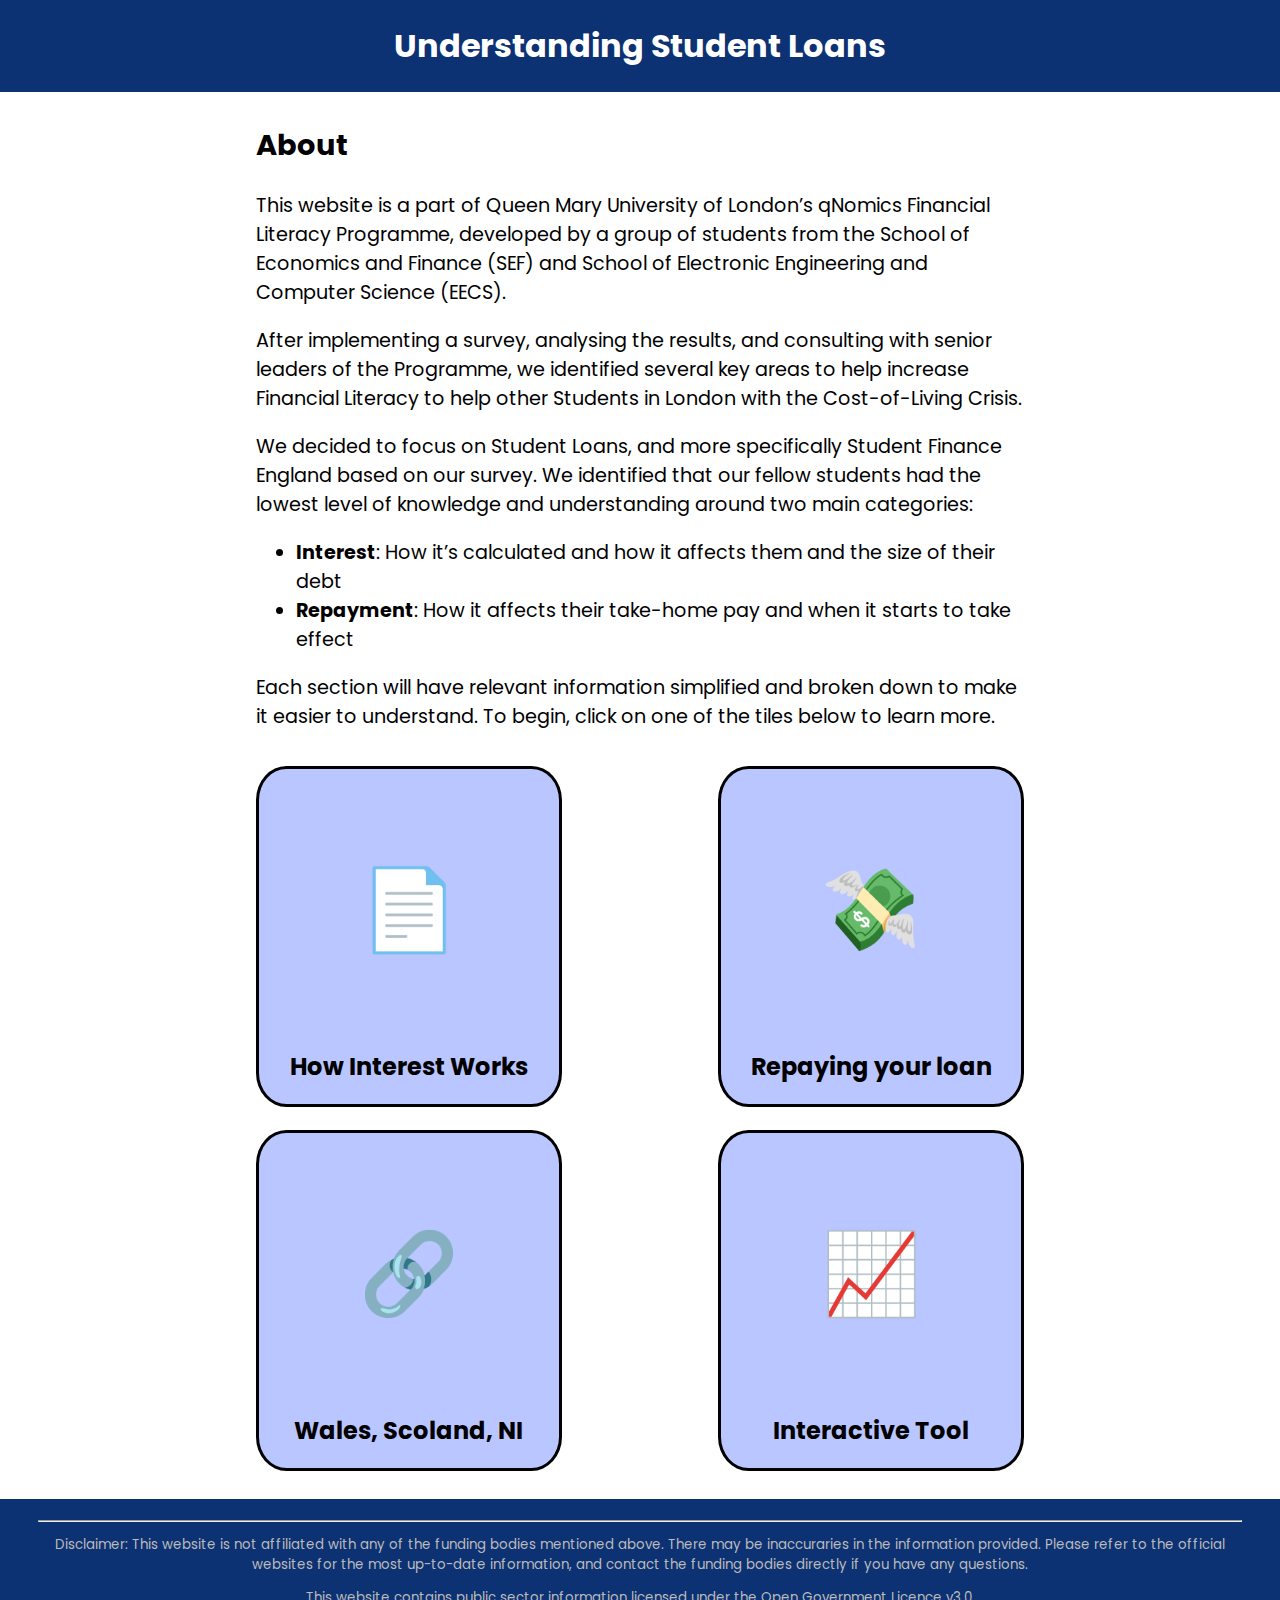
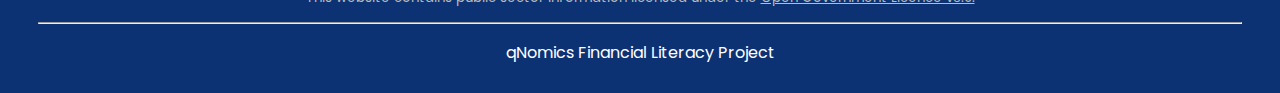
<file: index.html>
<!-- 
    Queen Mary University of London (QMUL)
    qNomics Financial Literacy Project
    Date: 14/12/2023
    Developed by: Rahat Ali
 -->

<!DOCTYPE html>
<html lang="en">
<head>
    <meta charset="UTF-8">
    <meta name="viewport" content="width=device-width, initial-scale=1.0">
    <title>qNomics</title>
    <link rel="stylesheet" href="css/style.css">
</head>
<body>
    <header id="titlepage">
        <h1>Understanding Student Loans</h1>
    </header>
    <!-- About -->
    <div class="container">
        <div id="about">
            <h2>About</h2>
            <p>This website is a part of Queen Mary University of London’s qNomics Financial Literacy Programme, developed by a group of students from the School of Economics and Finance (SEF) and School of Electronic Engineering and Computer Science (EECS).</p>
            <p>After implementing a survey, analysing the results, and consulting with senior leaders of the Programme, we identified several key areas to help increase Financial Literacy to help other Students in London with the Cost-of-Living Crisis.</p>
            <p>We decided to focus on Student Loans, and more specifically Student Finance England based on our survey. We identified that our fellow students had the lowest level of knowledge and understanding around two main categories:</p>
            <ul>
                <li><strong>Interest</strong>: How it’s calculated and how it affects them and the size of their debt</li>
                <li><strong>Repayment</strong>: How it affects their take-home pay and when it starts to take effect</li>
            </ul>
            </p>
            <p>Each section will have relevant information simplified and broken down to make it easier to understand.
                To begin, click on one of the tiles below to learn more.
            </p>
        </div>
    </div>
    <!-- Tiles -->
    <div class="container">
        <div class="tile-container">
            <div class="tile">
                <a href="loan.html">
                    <p class="icon">&#128196;</p>
                    <h2>How Interest Works</h2>
                </a>
            </div>
            <div class="tile">
                <a href="repayment.html">
                    <p class="icon">💸</p>
                    <h2>Repaying your loan</h2>
                </a>
            </div>
        </div>  
        <div class="tile-container">
            <div class="tile">
                <a href="links.html">
                    <p class="icon">🔗</p>
                    <h2>Wales, Scoland, NI</h2>
                </a>
            </div>
            <div class="tile">
                <a href="tool.html">
                    <p class="icon">&#128200;</p>
                    <h2>Interactive Tool</h2>
                </a>
            </div>
        </div>
    </div>
    <!-- Footer -->
    <footer>
        <hr>
        <!-- Disclaimer -->
        <small id="disclaimer">
            <p>Disclaimer:
                This website is not affiliated with any of the funding bodies mentioned above. 
                There may be inaccuraries in the information provided.
                Please refer to the official websites for the most up-to-date information, 
                and contact the funding bodies directly if you have any questions.
            </p>
            <p>This website contains public sector information licensed under the
                <a href="https://www.nationalarchives.gov.uk/doc/open-government-licence/version/3/">Open Government Licence v3.0.</a>
            </p>
        </small>
        <hr>
        <p>qNomics Financial Literacy Project</p>
    </footer>
</body>
</html>
</file>
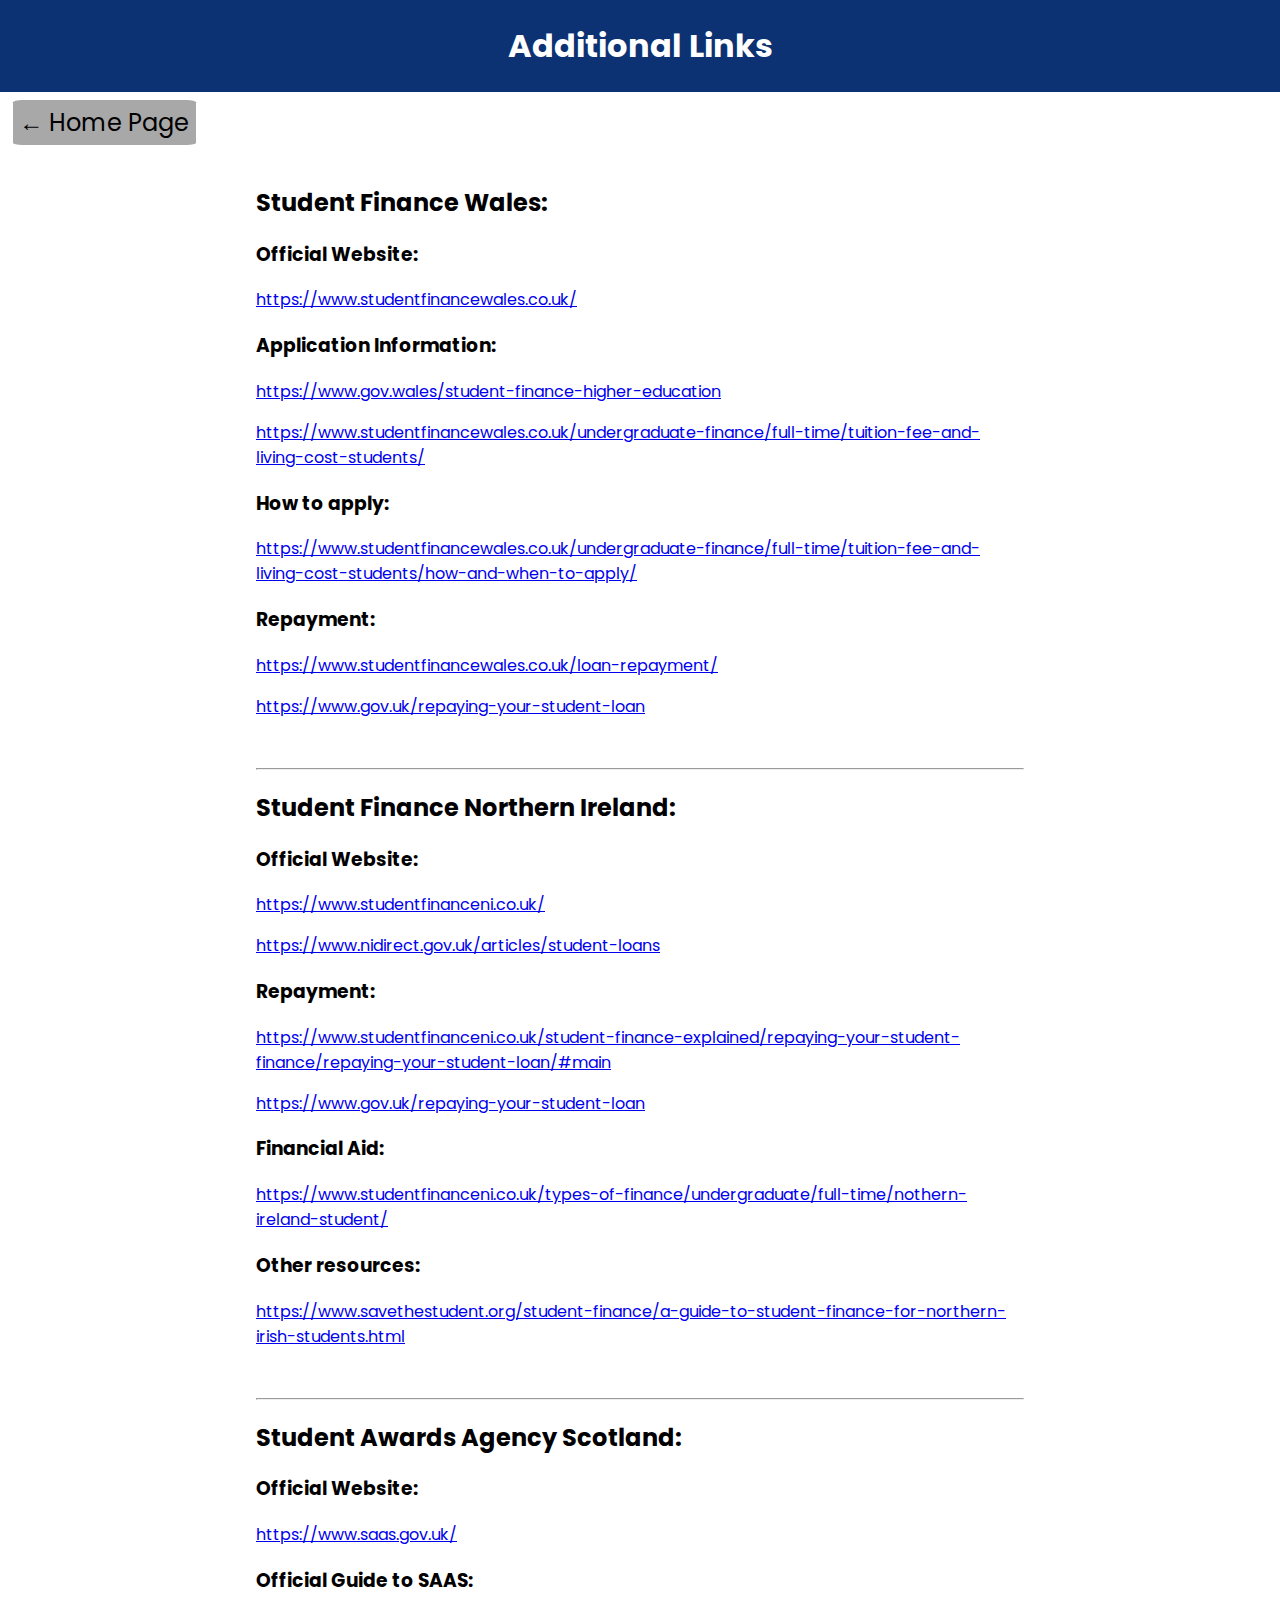
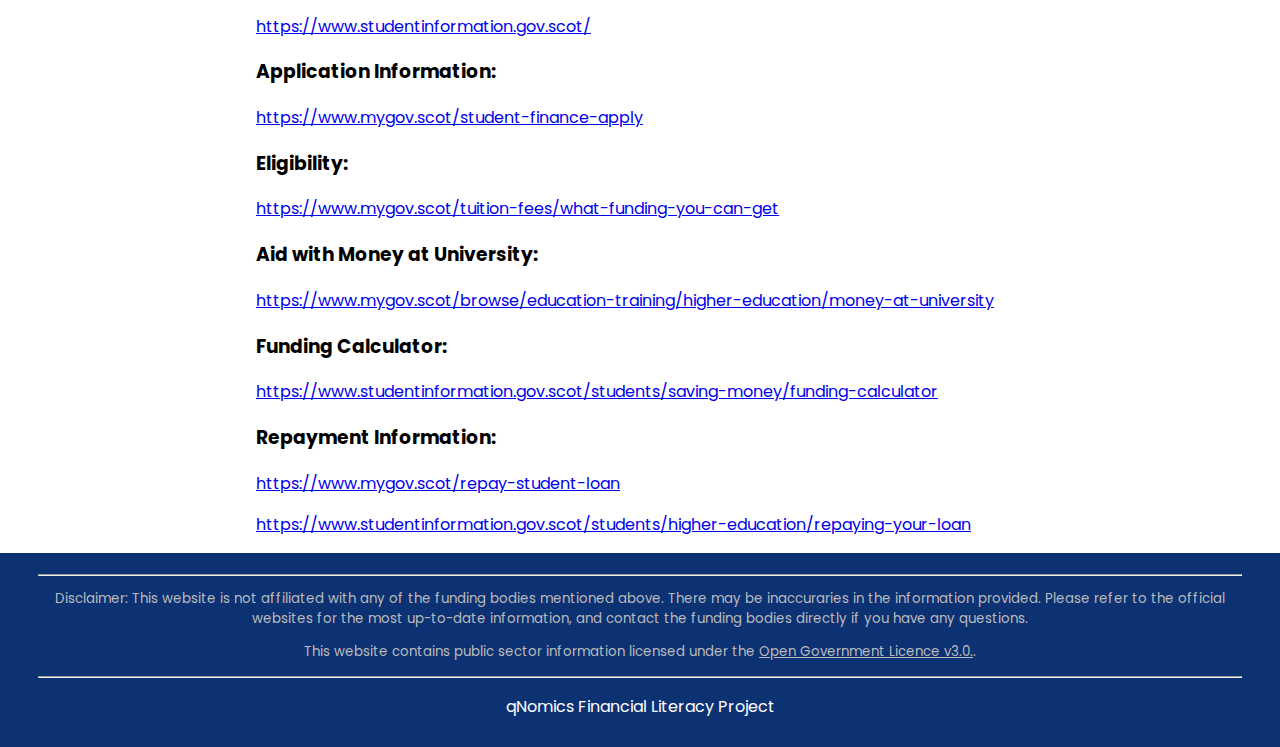
<file: links.html>
<!DOCTYPE html>
<html lang="en">
<head>
    <meta charset="UTF-8">
    <meta name="viewport" content="width=device-width, initial-scale=1.0">
    <title>qNomics | Additional Links</title>
    <link rel="stylesheet" href="css/style.css">
    <link rel="stylesheet" href="css/article.css">
</head>
<body>
    <header id="titlepage">
        <h1>Additional Links</h1>
    </header>
    <!-- back button -->
    <div id="back">
        <a href="index.html">&larr; Home Page</a>
    </div>
    <br>
    <div class="container">
        <h2>Student Finance Wales:</h2>
        <h3>Official Website:</h3>
        <p><a href="https://www.studentfinancewales.co.uk/">https://www.studentfinancewales.co.uk/</a></p>
        <h3>Application Information:</h3>
        <p><a href="https://www.gov.wales/student-finance-higher-education">https://www.gov.wales/student-finance-higher-education</a></p>
        <p><a href="https://www.studentfinancewales.co.uk/undergraduate-finance/full-time/tuition-fee-and-living-cost-students/">https://www.studentfinancewales.co.uk/undergraduate-finance/full-time/tuition-fee-and-living-cost-students/</a></p>
        <h3>How to apply:</h3>
        <p><a href="https://www.studentfinancewales.co.uk/undergraduate-finance/full-time/tuition-fee-and-living-cost-students/how-and-when-to-apply/">https://www.studentfinancewales.co.uk/undergraduate-finance/full-time/tuition-fee-and-living-cost-students/how-and-when-to-apply/</a></p>
        <h3>Repayment:</h3>
        <p><a href="https://www.studentfinancewales.co.uk/loan-repayment/">https://www.studentfinancewales.co.uk/loan-repayment/</a></p>
        <p><a href="https://www.gov.uk/repaying-your-student-loan">https://www.gov.uk/repaying-your-student-loan</a></p>
        <br>
        <hr>
        <h2>Student Finance Northern Ireland:</h2>
        <h3>Official Website:</h3>
        <p><a href="https://www.studentfinanceni.co.uk/">https://www.studentfinanceni.co.uk/</a></p>
        <p><a href="https://www.nidirect.gov.uk/articles/student-loans">https://www.nidirect.gov.uk/articles/student-loans</a></p>
        <h3>Repayment:</h3>
        <p><a href="https://www.studentfinanceni.co.uk/student-finance-explained/repaying-your-student-finance/repaying-your-student-loan/#main">https://www.studentfinanceni.co.uk/student-finance-explained/repaying-your-student-finance/repaying-your-student-loan/#main</a></p>
        <p><a href="https://www.gov.uk/repaying-your-student-loan">https://www.gov.uk/repaying-your-student-loan</a></p>
        <h3>Financial Aid:</h3>
        <p><a href="https://www.studentfinanceni.co.uk/types-of-finance/undergraduate/full-time/nothern-ireland-student/">https://www.studentfinanceni.co.uk/types-of-finance/undergraduate/full-time/nothern-ireland-student/</a></p>
        <h3>Other resources:</h3>
        <p><a href="https://www.savethestudent.org/student-finance/a-guide-to-student-finance-for-northern-irish-students.html">https://www.savethestudent.org/student-finance/a-guide-to-student-finance-for-northern-irish-students.html</a></p>
        <br>
        <hr>
        <h2>Student Awards Agency Scotland:</h2>
        <h3>Official Website:</h3>
        <p><a href="https://www.saas.gov.uk/">https://www.saas.gov.uk/</a></p>
        <h3>Official Guide to SAAS:</h3>
        <p><a href="https://www.studentinformation.gov.scot/">https://www.studentinformation.gov.scot/</a></p>
        <h3>Application Information:</h3>
        <p><a href="https://www.mygov.scot/student-finance-apply">https://www.mygov.scot/student-finance-apply</a></p>
        <h3>Eligibility:</h3>
        <p><a href="https://www.mygov.scot/tuition-fees/what-funding-you-can-get">https://www.mygov.scot/tuition-fees/what-funding-you-can-get</a></p>
        <h3>Aid with Money at University:</h3>
        <p><a href="https://www.mygov.scot/browse/education-training/higher-education/money-at-university">https://www.mygov.scot/browse/education-training/higher-education/money-at-university</a></p>
        <h3>Funding Calculator:</h3>
        <p><a href="https://www.studentinformation.gov.scot/students/saving-money/funding-calculator">https://www.studentinformation.gov.scot/students/saving-money/funding-calculator</a></p>
        <h3>Repayment Information:</h3>
        <p><a href="https://www.mygov.scot/repay-student-loan">https://www.mygov.scot/repay-student-loan</a></p>
        <p><a href="https://www.studentinformation.gov.scot/students/higher-education/repaying-your-loan">https://www.studentinformation.gov.scot/students/higher-education/repaying-your-loan</a></p>
    </div>
    <!-- Footer -->
    <footer>
        <hr>
        <!-- Disclaimer -->
        <small id="disclaimer">
            <p>Disclaimer:
                This website is not affiliated with any of the funding bodies mentioned above. 
                There may be inaccuraries in the information provided.
                Please refer to the official websites for the most up-to-date information, 
                and contact the funding bodies directly if you have any questions.
            </p>
            <p>This website contains public sector information licensed under the
                <a href="https://www.nationalarchives.gov.uk/doc/open-government-licence/version/3/">Open Government Licence v3.0.</a>.
            </p>
        </small>
        <hr>
        <p>qNomics Financial Literacy Project</p>
    </footer>
</body>
</html>
</file>
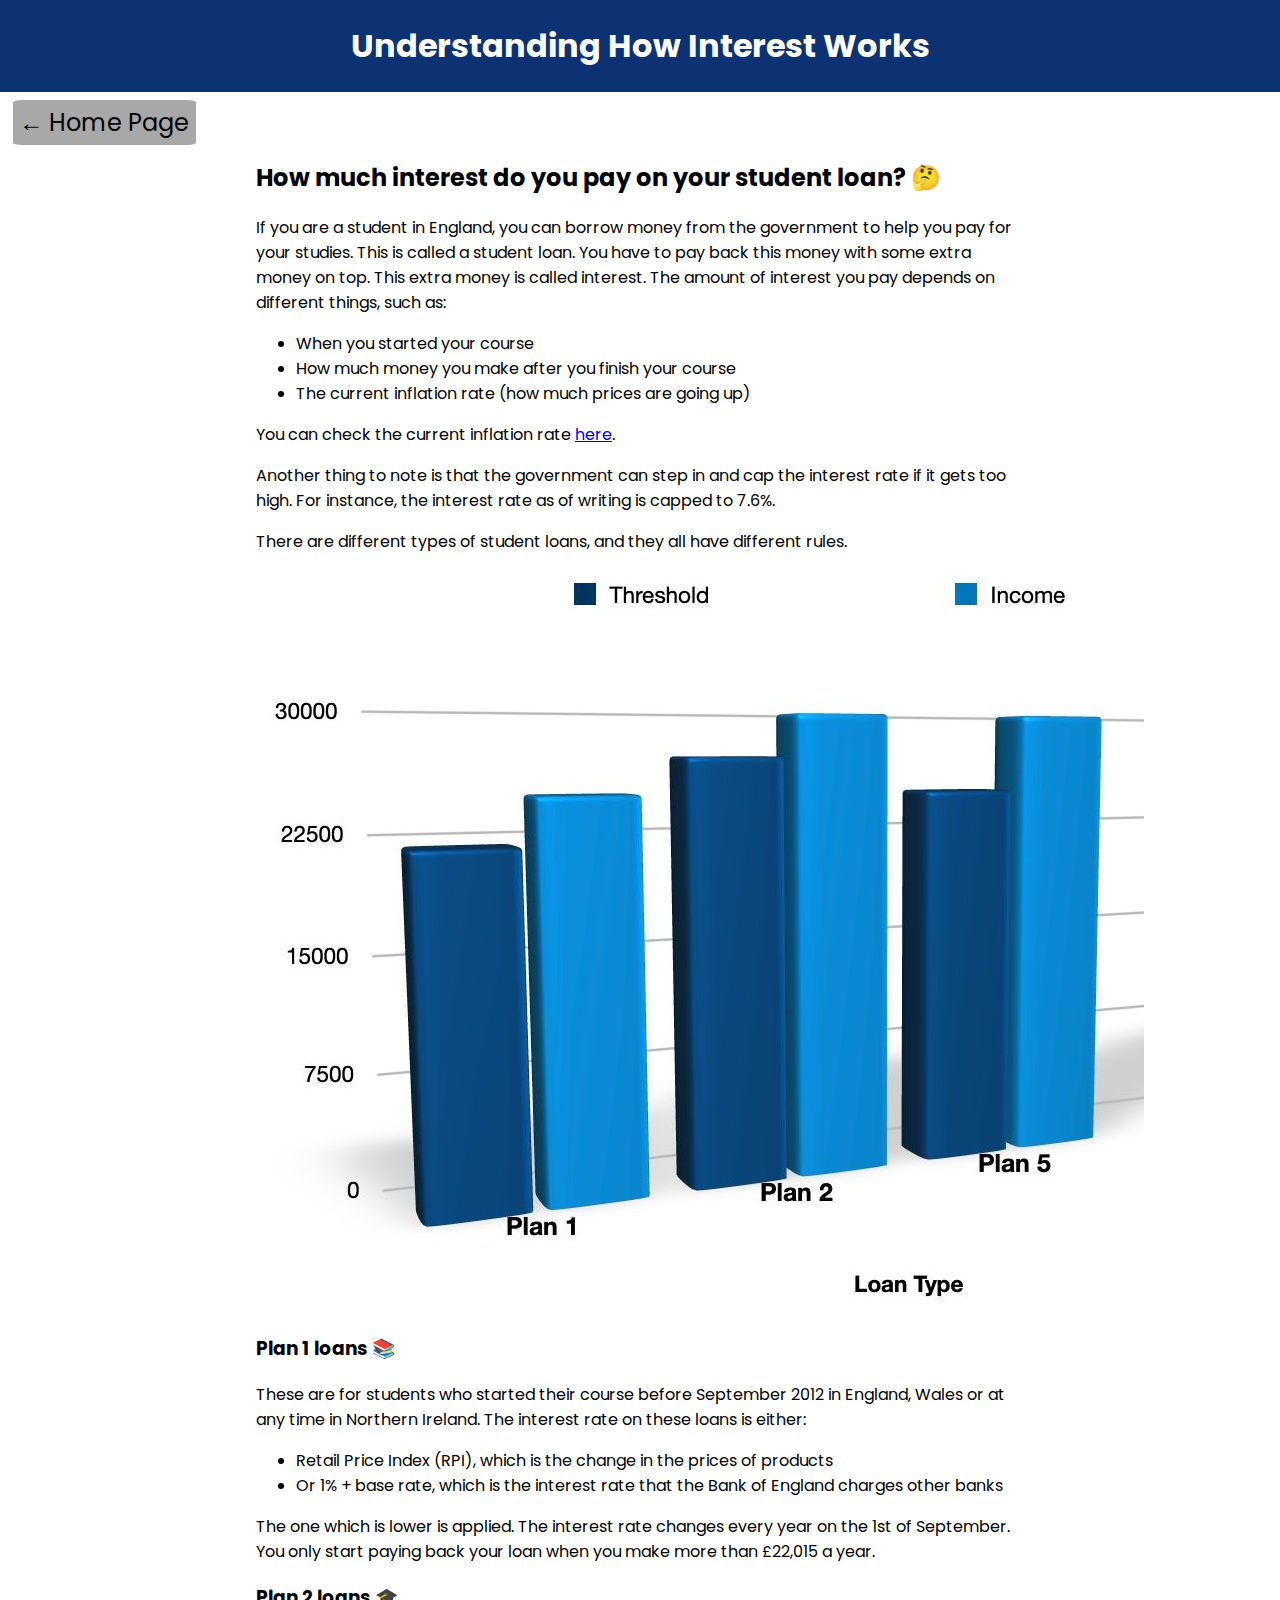
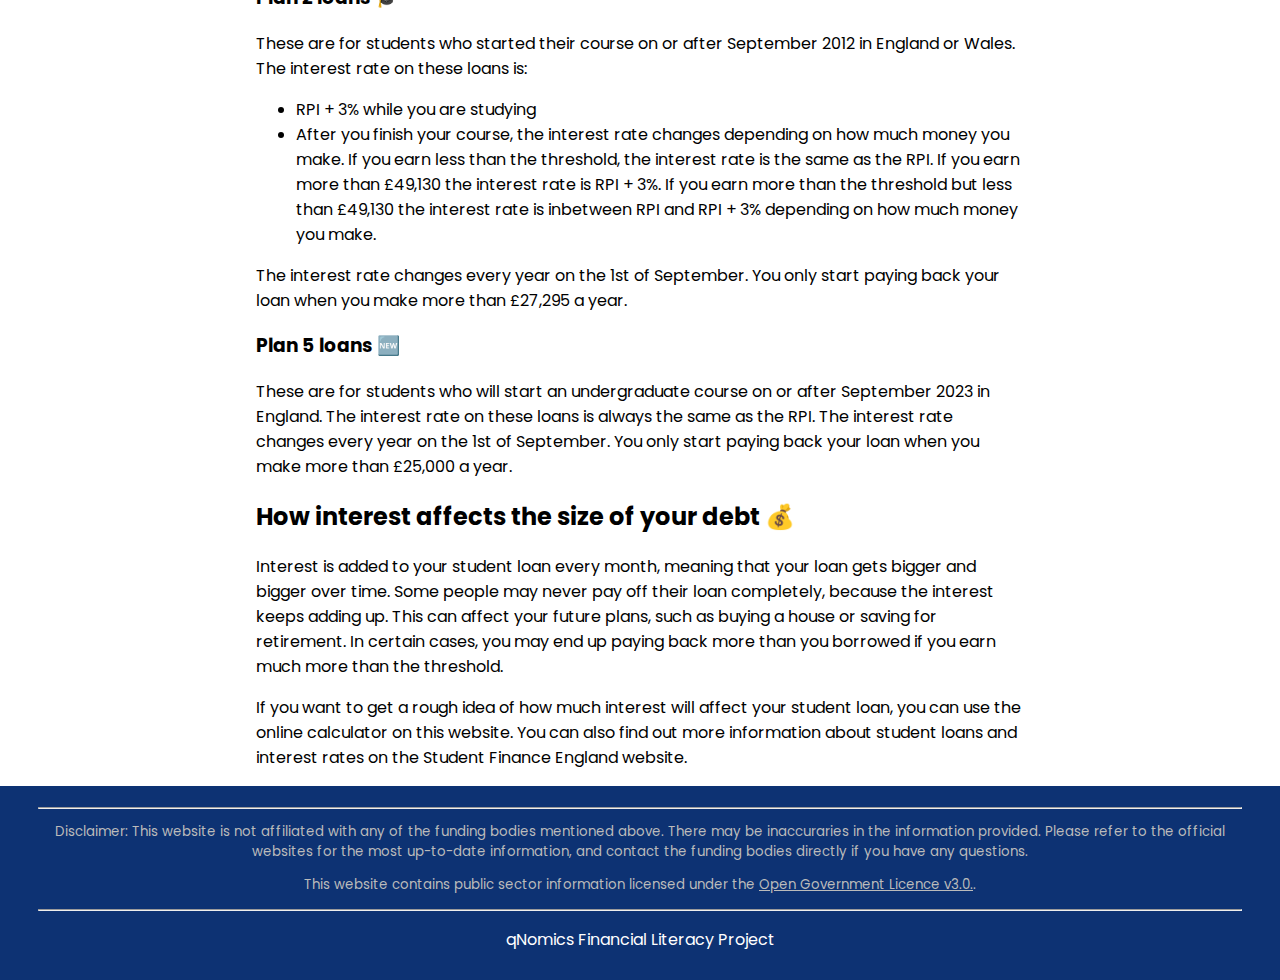
<file: loan.html>
<!DOCTYPE html>
<html lang="en">
<head>
    <meta charset="UTF-8">
    <meta name="viewport" content="width=device-width, initial-scale=1.0">
    <title>qNomics | Understanding How Interest Works</title>
    <link rel="stylesheet" href="css/style.css">
    <link rel="stylesheet" href="css/article.css">
</head>
<body>
    <header id="titlepage">
        <h1>Understanding How Interest Works</h1>
    </header>
    <!-- back button -->
    <div id="back">
        <a href="index.html">&larr; Home Page</a>
    </div>
    <!-- article -->
    <div class="container">
        <article>
            <section>
                <h2>How much interest do you pay on your student loan? 🤔</h2>
                <p>
                    If you are a student in England, you can borrow money from the government to help you pay for your studies.
                    This is called a student loan. You have to pay back this money with some extra money on top.
                    This extra money is called interest.
                    The amount of interest you pay depends on different things, such as:
                </p>
                <ul>
                    <li>When you started your course</li>
                    <li>How much money you make after you finish your course</li>
                    <li>The current inflation rate (how much prices are going up)</li>
                </ul>
                <p>You can check the current inflation rate <a href="https://www.ons.gov.uk/">here</a>.</p>
                <p>Another thing to note is that the government can step in and cap the interest rate if it gets too high.
                    For instance, the interest rate as of writing is capped to 7.6%.</p>
                <p>There are different types of student loans, and they all have different rules.</p>
                <img src="img/chart.jpg" alt="Chart">
            </section>
            <section>
                <h3>Plan 1 loans 📚</h3>
                <p>These are for students who started their course before September 2012 in England, Wales or at any time in Northern Ireland.
                    The interest rate on these loans is either: 
                </p>
                <ul>
                    <li>Retail Price Index (RPI), which is the change in the prices of products</li>
                    <li>Or 1% + base rate, which is the interest rate that the Bank of England charges other banks</li>
                </ul>
                <p>
                    The one which is lower is applied.
                    The interest rate changes every year on the 1st of September.
                    You only start paying back your loan when you make more than £22,015 a year.
                </p>
                <h3>Plan 2 loans 🎓</h3>
                <p>
                    These are for students who started their course on or after September 2012 in England or Wales.
                    The interest rate on these loans is:
                </p>
                <ul>
                    <li>RPI + 3% while you are studying</li>
                    <li>
                        After you finish your course, the interest rate changes depending on how much money you make.
                        If you earn less than the threshold, the interest rate is the same as the RPI.
                        If you earn more than £49,130 the interest rate is RPI + 3%.
                        If you earn more than the threshold but less than £49,130 the interest rate is inbetween RPI and RPI + 3% depending on how much money you make.
                    </li>
                </ul>
                <p>
                    The interest rate changes every year on the 1st of September.
                    You only start paying back your loan when you make more than £27,295 a year.
                </p>
                <h3>Plan 5 loans 🆕</h3>
                <p>
                    These are for students who will start an undergraduate course on or after September 2023 in England.
                    The interest rate on these loans is always the same as the RPI.
                    The interest rate changes every year on the 1st of September.
                    You only start paying back your loan when you make more than £25,000 a year.
                </p>
            </section>
            <section>
                <h2>How interest affects the size of your debt 💰</h2>
                <p>
                    Interest is added to your student loan every month, meaning that your loan gets bigger and bigger over time.
                    Some people may never pay off their loan completely, because the interest keeps adding up.
                    This can affect your future plans, such as buying a house or saving for retirement.
                    In certain cases, you may end up paying back more than you borrowed if you earn much more than the threshold.
                </p>
                <p>
                    If you want to get a rough idea of how much interest will affect your student loan, you can use the online calculator on this website.
                    You can also find out more information about student loans and interest rates on the Student Finance England website.
                </p>
            </section>    
        </article>
    </div>
    <!-- Footer -->
    <footer>
        <hr>
        <!-- Disclaimer -->
        <small id="disclaimer">
            <p>Disclaimer:
                This website is not affiliated with any of the funding bodies mentioned above. 
                There may be inaccuraries in the information provided.
                Please refer to the official websites for the most up-to-date information, 
                and contact the funding bodies directly if you have any questions.
            </p>
            <p>This website contains public sector information licensed under the
                <a href="https://www.nationalarchives.gov.uk/doc/open-government-licence/version/3/">Open Government Licence v3.0.</a>.
            </p>
        </small>
        <hr>
        <p>qNomics Financial Literacy Project</p>
    </footer>
</body>
</html>
</file>
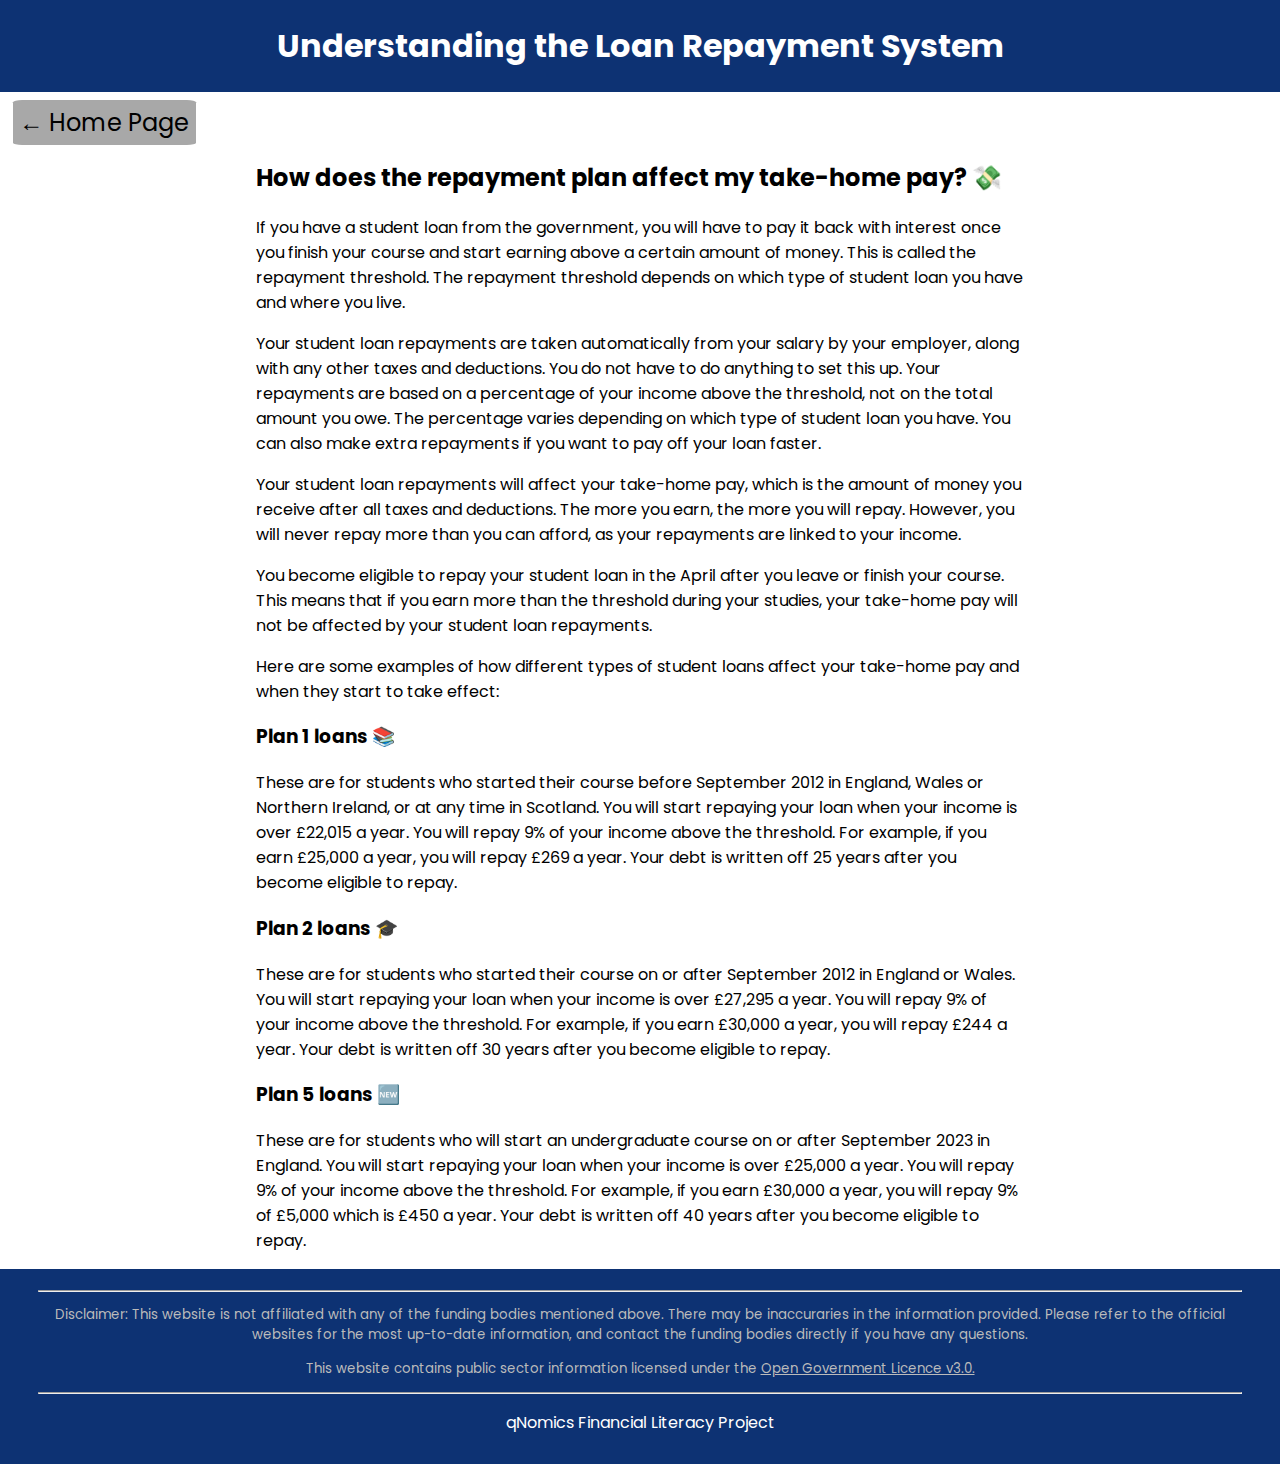
<file: repayment.html>
<!DOCTYPE html>
<html lang="en">
<head>
    <meta charset="UTF-8">
    <meta name="viewport" content="width=device-width, initial-scale=1.0">
    <title>qNomics | Understanding the repayment system</title>
    <link rel="stylesheet" href="css/style.css">
    <link rel="stylesheet" href="css/article.css">
</head>
<body>
    <header id="titlepage">
        <h1>Understanding the Loan Repayment System</h1>
    </header>
    <div id="back">
        <a href="index.html">&larr; Home Page</a>
    </div>
    <div class="container">
        <article>
            <section>
                <h2>How does the repayment plan affect my take-home pay? 💸</h2>
                <p>
                    If you have a student loan from the government, you will have to pay it back with interest once you finish your course and start earning above a certain amount of money.
                    This is called the repayment threshold.
                    The repayment threshold depends on which type of student loan you have and where you live.
                </p>
                <p>
                    Your student loan repayments are taken automatically from your salary by your employer, along with any other taxes and deductions.
                    You do not have to do anything to set this up.
                    Your repayments are based on a percentage of your income above the threshold, not on the total amount you owe.
                    The percentage varies depending on which type of student loan you have.
                    You can also make extra repayments if you want to pay off your loan faster.
                </p>
                <p>
                    Your student loan repayments will affect your take-home pay, which is the amount of money you receive after all taxes and deductions.
                    The more you earn, the more you will repay.
                    However, you will never repay more than you can afford, as your repayments are linked to your income.
                </p>
                <p>
                    You become eligible to repay your student loan in the April after you leave or finish your course.
                    This means that if you earn more than the threshold during your studies, your take-home pay will not be affected by your student loan repayments.
                </p>
                <p>Here are some examples of how different types of student loans affect your take-home pay and when they start to take effect:</p>
            </section>
            <section>
                <h3>Plan 1 loans 📚</h3>
                <p>
                    These are for students who started their course before September 2012 in England, Wales or Northern Ireland, or at any time in Scotland.
                    You will start repaying your loan when your income is over £22,015 a year.
                    You will repay 9% of your income above the threshold.
                    For example, if you earn £25,000 a year, you will repay £269 a year.
                    Your debt is written off 25 years after you become eligible to repay.
                </p>
                <h3>Plan 2 loans 🎓</h3>
                <p>
                    These are for students who started their course on or after September 2012 in England or Wales.
                    You will start repaying your loan when your income is over £27,295 a year.
                    You will repay 9% of your income above the threshold.
                    For example, if you earn £30,000 a year, you will repay £244 a year.
                    Your debt is written off 30 years after you become eligible to repay.
                </p>
                <h3>Plan 5 loans 🆕</h3>
                <p>
                    These are for students who will start an undergraduate course on or after September 2023 in England.
                    You will start repaying your loan when your income is over £25,000 a year.
                    You will repay 9% of your income above the threshold.
                    For example, if you earn £30,000 a year, you will repay 9% of £5,000 which is £450 a year.
                    Your debt is written off 40 years after you become eligible to repay.
                </p>
            </section>
        </article>
    </div>
    <!-- Footer -->
    <footer>
        <hr>
        <!-- Disclaimer -->
        <small id="disclaimer">
            <p>Disclaimer:
                This website is not affiliated with any of the funding bodies mentioned above. 
                There may be inaccuraries in the information provided.
                Please refer to the official websites for the most up-to-date information, 
                and contact the funding bodies directly if you have any questions.
            </p>
            <p>This website contains public sector information licensed under the
                <a href="https://www.nationalarchives.gov.uk/doc/open-government-licence/version/3/">Open Government Licence v3.0.</a>
            </p>
        </small>
        <hr>
        <p>qNomics Financial Literacy Project</p>
    </footer>
</body>
</html>
</file>
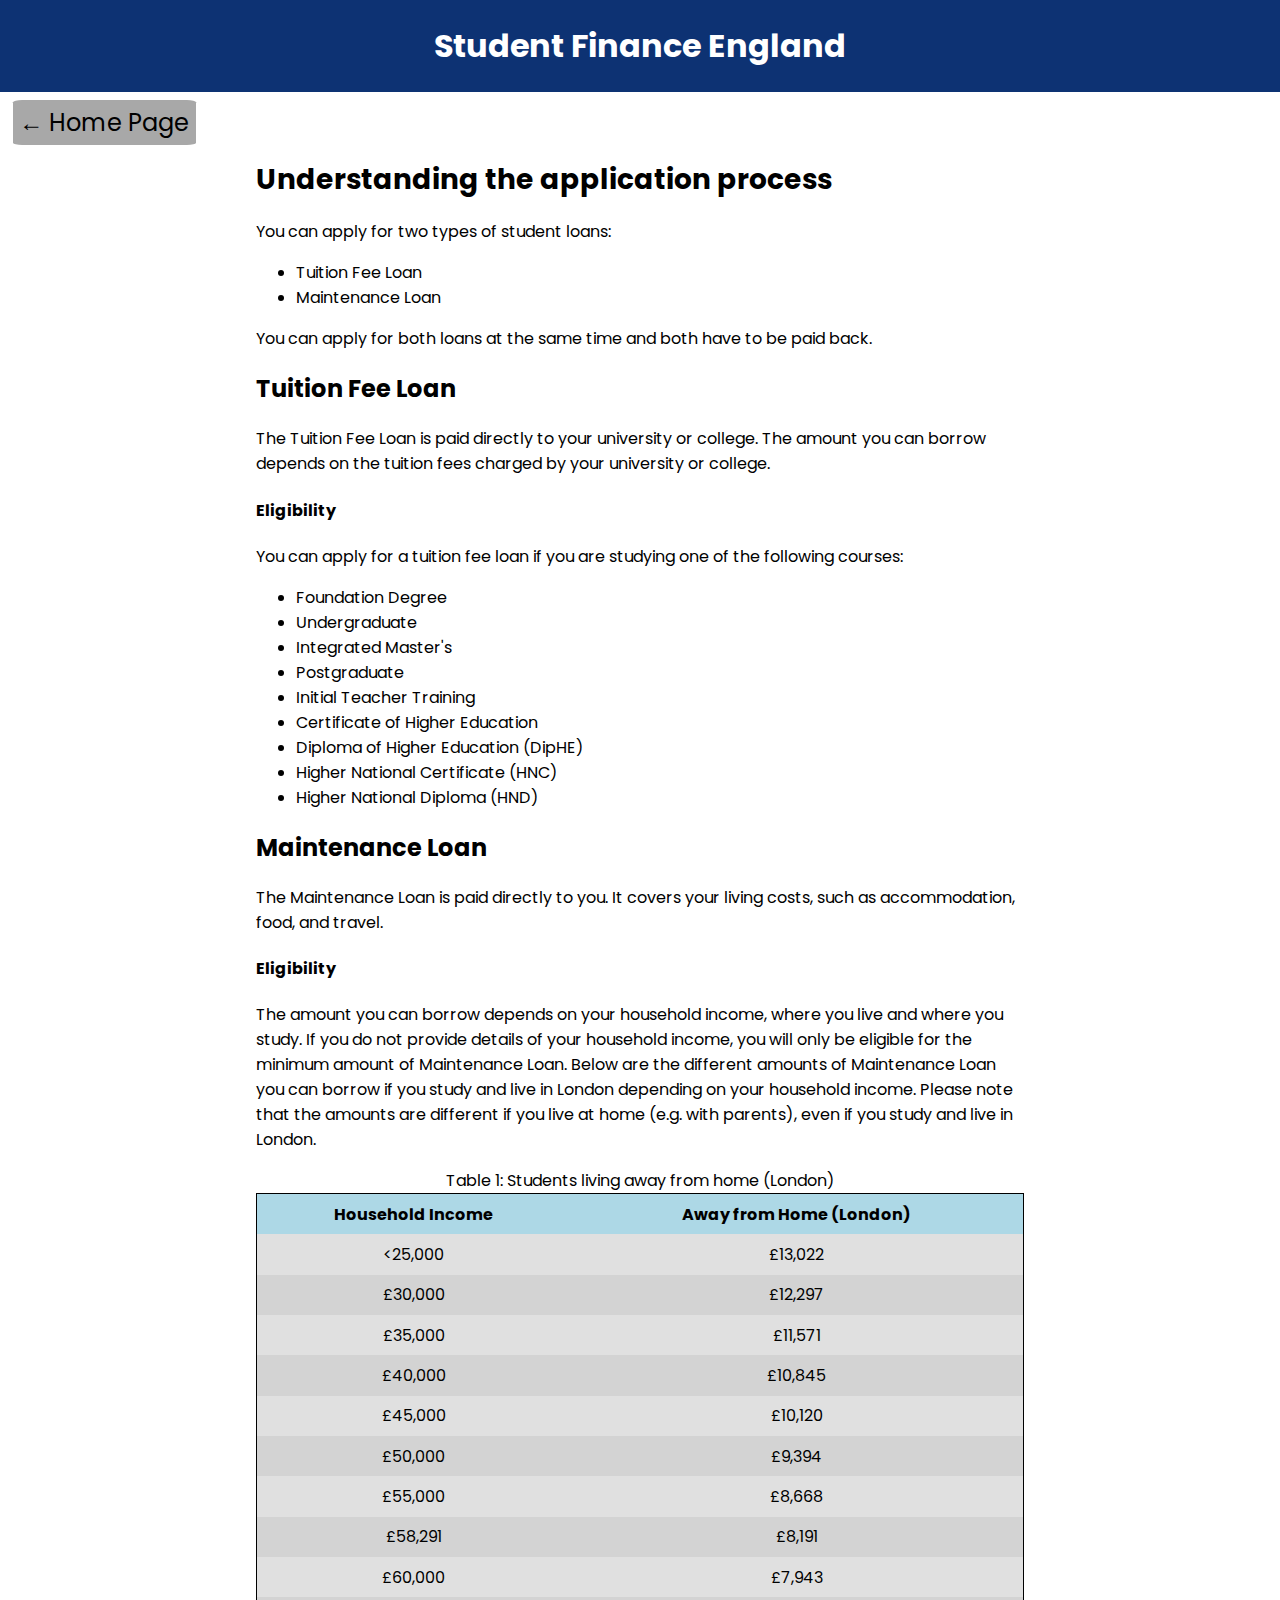
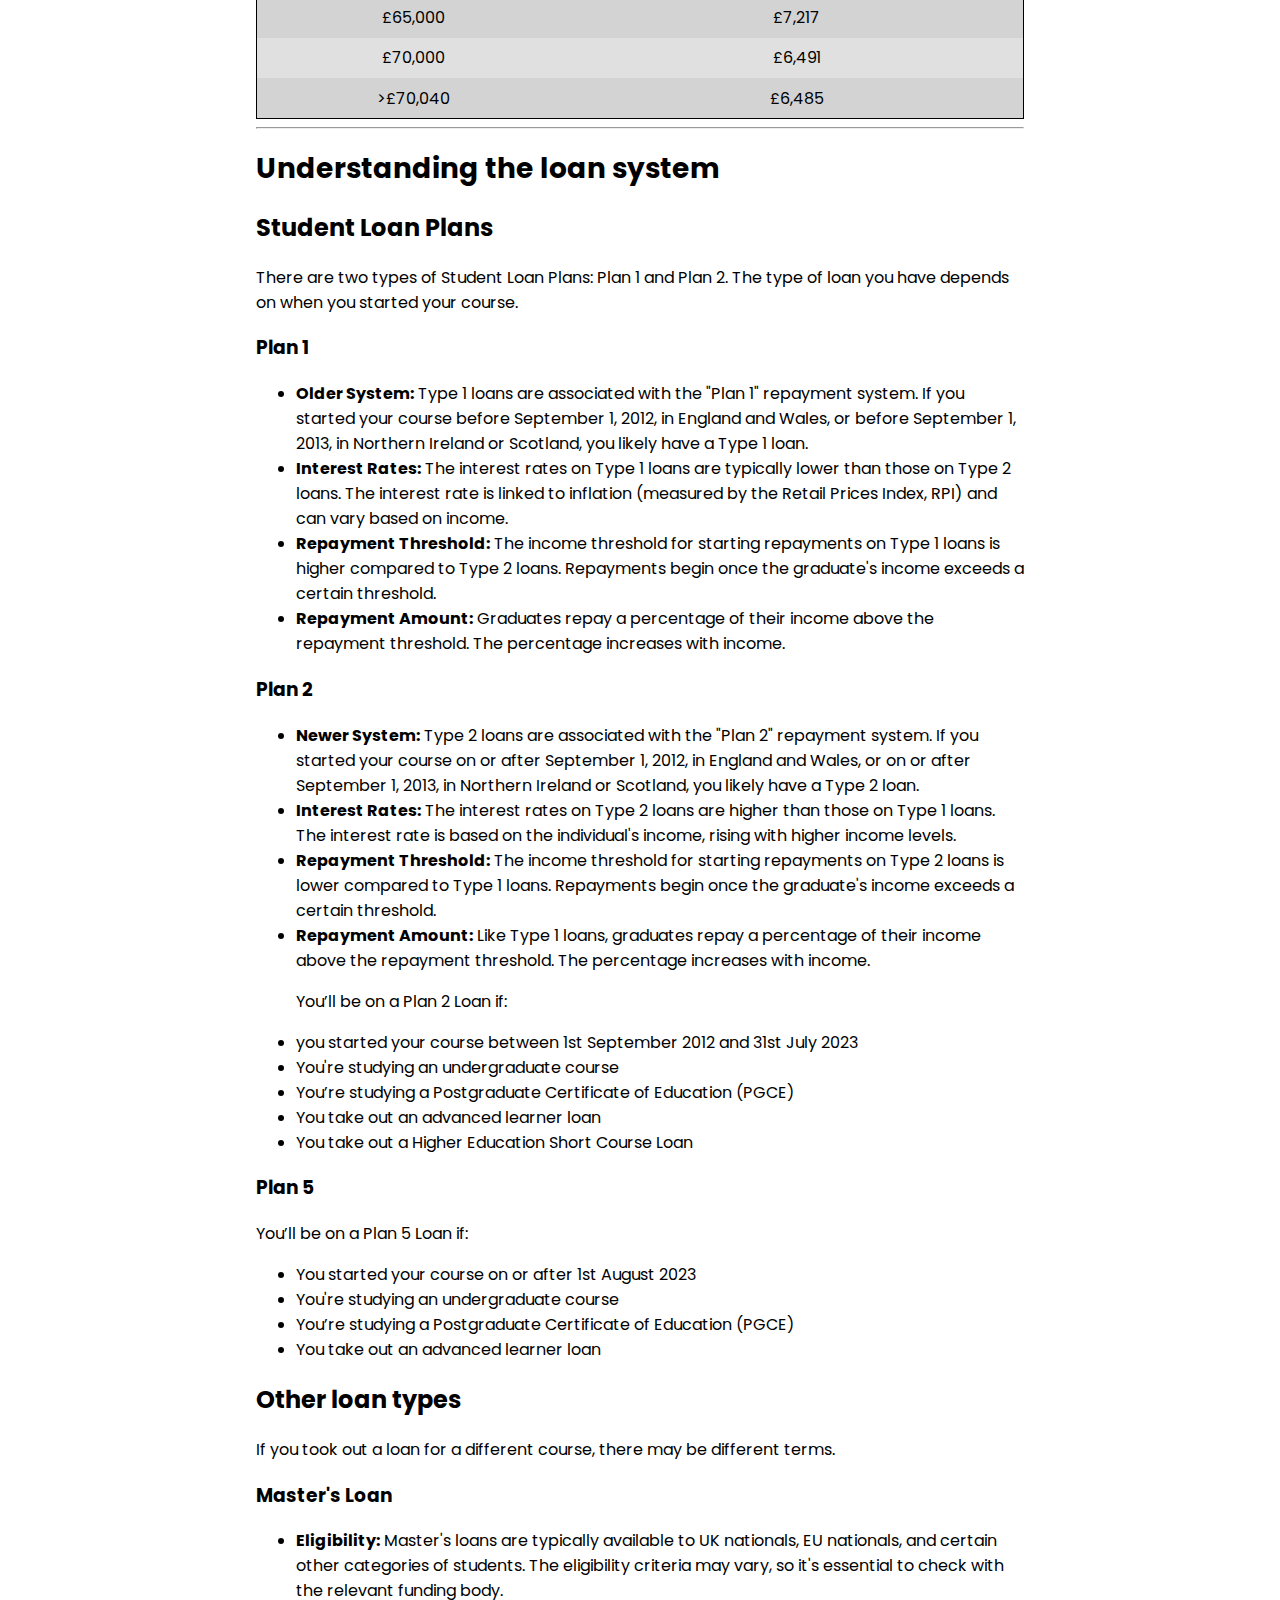
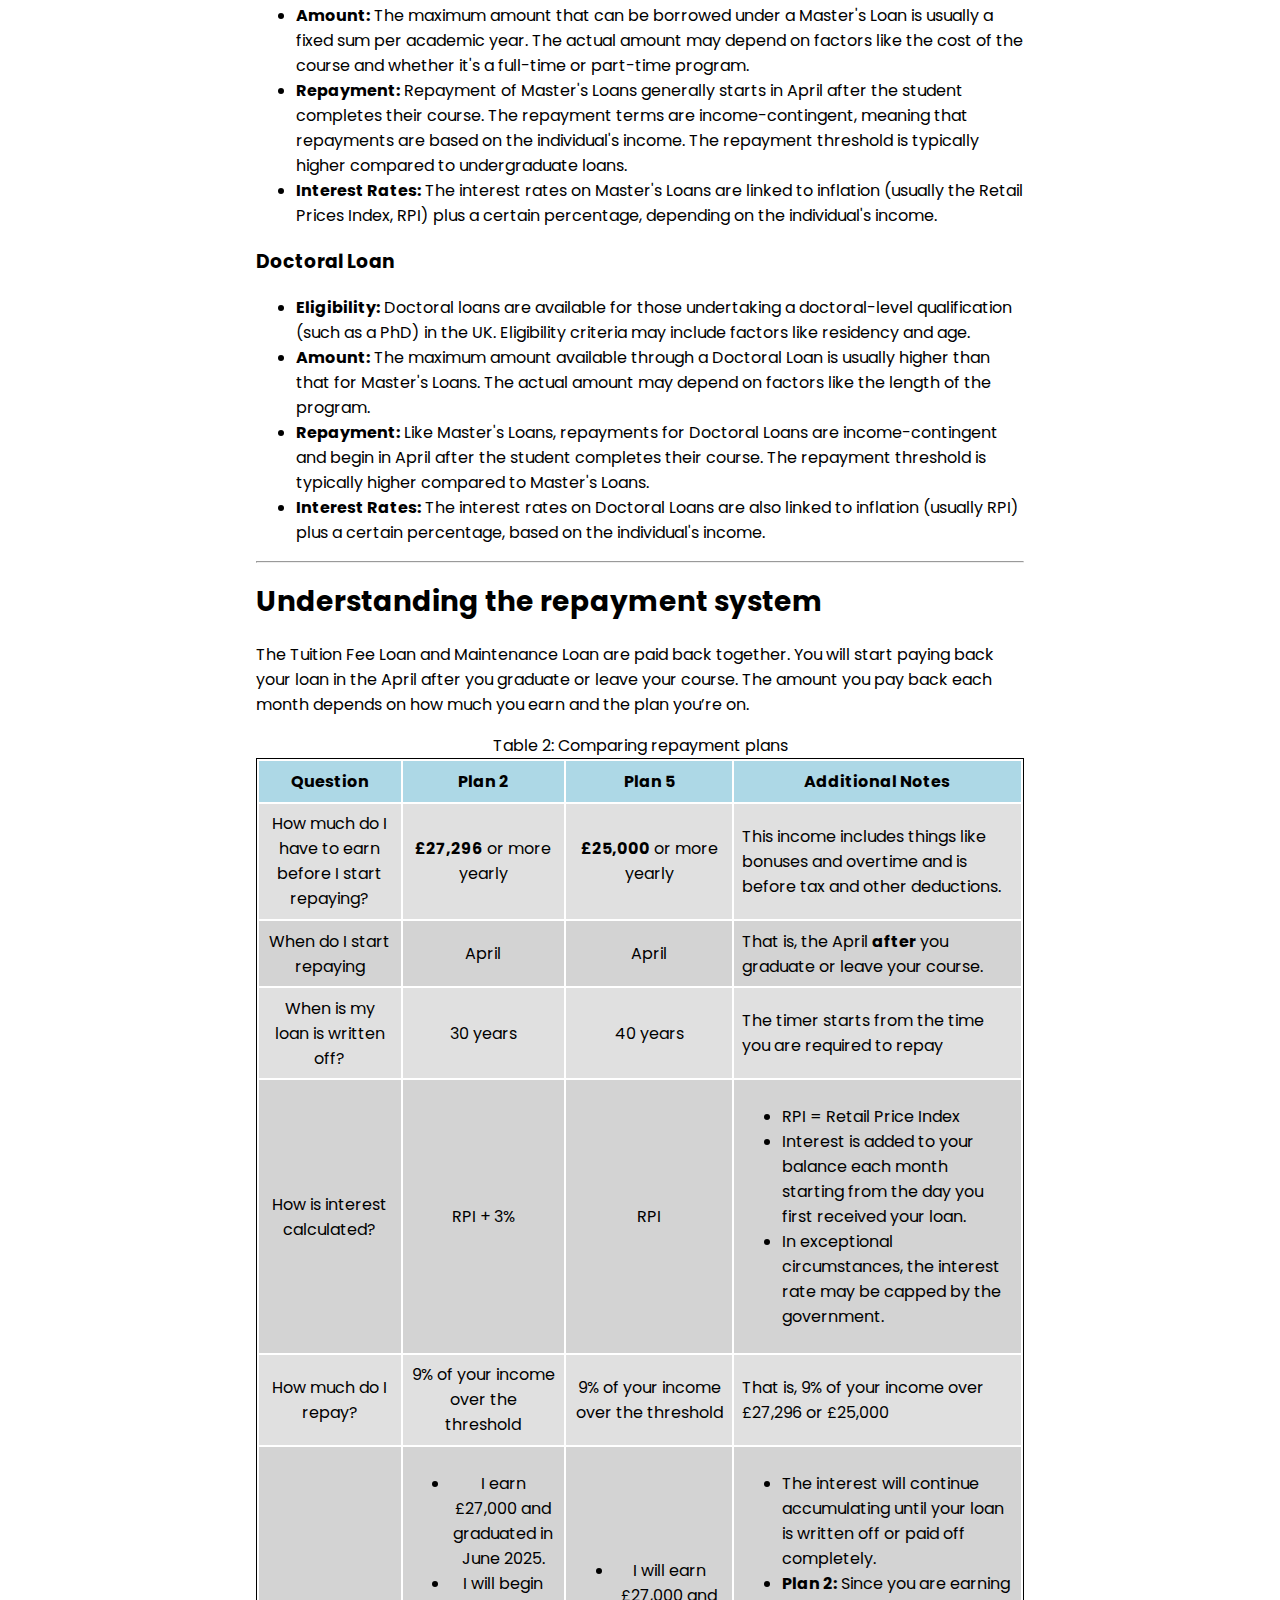
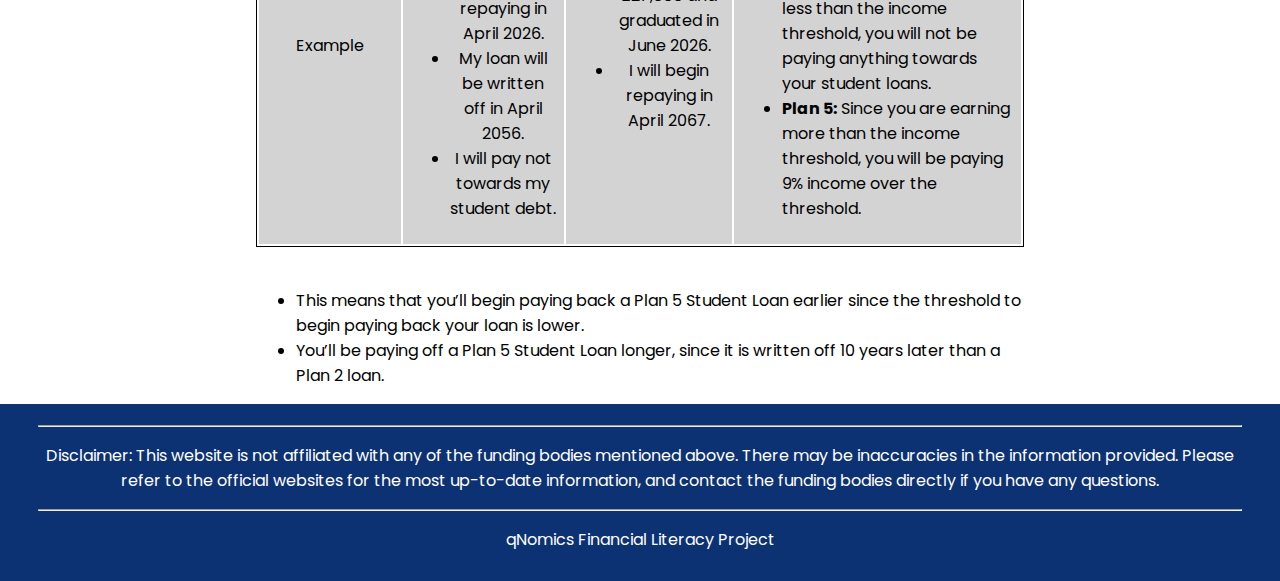
<file: sfe.html>
<!DOCTYPE html>
<html lang="en">
<head>
    <meta charset="UTF-8">
    <meta name="viewport" content="width=device-width, initial-scale=1.0">
    <title>SFE</title>
    <link rel="stylesheet" href="css/style.css">
    <link rel="stylesheet" href="css/sfe.css">
    <script src="js/script.js"></script>
</head>
<body>
    <header id="titlepage">
        <h1>Student Finance England</h1>
    </header>
    <!-- back button -->
    <div id="back">
        <a href="index.html">&larr; Home Page</a>
    </div>
    <!-- Article -->
    <article class="container">
        <!-- 1. Understanding the application process -->
        <section>
            <header>
                <h1>Understanding the application process</h1>
            </header>
            <p>You can apply for two types of student loans:</p>
            <ul>
                <li>Tuition Fee Loan</li>
                <li>Maintenance Loan</li>
            </ul>
            <p>You can apply for both loans at the same time and both have to be paid back.</p>
            <h2>Tuition Fee Loan</h2>
            <p>The Tuition Fee Loan is paid directly to your university or college.
                The amount you can borrow depends on the tuition fees charged by your university or college.
            </p>
            <h4>Eligibility</h4>
            <p>You can apply for a tuition fee loan if you are studying one of the following courses:</p>
            <ul>
                <li>Foundation Degree</li>
                <li>Undergraduate</li>
                <li>Integrated Master's</li>
                <li>Postgraduate</li>
                <li>Initial Teacher Training</li>
                <li>Certificate of Higher Education</li>
                <li>Diploma of Higher Education (DipHE)</li>
                <li>Higher National Certificate (HNC)</li>
                <li>Higher National Diploma (HND)</li>
            </ul>
            <h2>Maintenance Loan</h2>
            <p>
                The Maintenance Loan is paid directly to you. 
                It covers your living costs, such as accommodation, food, and travel. 
            </p>
            <h4>Eligibility</h4>
            <p>
                The amount you can borrow depends on your household income, where you live and where you study.
                If you do not provide details of your household income, you will only be eligible for the minimum amount of Maintenance Loan.
                Below are the different amounts of Maintenance Loan you can borrow if you study and live in London depending on your household income.
                Please note that the amounts are different if you live at home (e.g. with parents), even if you study and live in London.
            </p>
            <!-- Table of Maintenance Loans -->
            <table id="maintenance-loan-sfe">
                <caption>Table 1: Students living away from home (London)</caption>
                <tr id="column">
                    <th>Household Income</th>
                    <th>Away from Home (London)</th>
                </tr>
                <tr>
                    <td> &lt;25,000</td>
                    <td>£13,022</td>
                </tr>
                <tr>
                    <td>£30,000</td>
                    <td>£12,297</td>
                </tr>
                <tr>
                    <td>£35,000</td>
                    <td>£11,571</td>
                </tr>
                <tr>
                    <td>£40,000</td>
                    <td>£10,845</td>
                </tr>
                <tr>
                    <td>£45,000</td>
                    <td>£10,120</td>
                </tr>
                <tr>
                    <td>£50,000</td>
                    <td>£9,394</td>
                </tr>
                <tr>
                    <td>£55,000</td>
                    <td>£8,668</td>
                </tr>
                <tr>
                    <td>£58,291</td>
                    <td>£8,191</td>
                </tr>
                <tr>
                    <td>£60,000</td>
                    <td>£7,943</td>
                </tr>
                <tr>
                    <td>£65,000</td>
                    <td>£7,217</td>
                </tr>
                <tr>
                    <td>£70,000</td>
                    <td>£6,491</td>
                </tr>
                <tr>
                    <td>&gt;£70,040</td>
                    <td>£6,485</td>
                </tr>
            </table>
        </section>
        <!-- 2. Understanding the loan system -->
        <section>
            <hr>
            <header>
                <h1>Understanding the loan system</h1>
            </header>
            <h2>Student Loan Plans</h2>
            <p>
                There are two types of Student Loan Plans: Plan 1 and Plan 2.
                The type of loan you have depends on when you started your course.
            </p>
            <h3>Plan 1</h3>
            <ul>
                <li><strong>Older System:</strong> Type 1 loans are associated with the "Plan 1" repayment system. If you started your course before September 1, 2012, in England and Wales, or before September 1, 2013, in Northern Ireland or Scotland, you likely have a Type 1 loan.</li>
                <li><strong>Interest Rates:</strong> The interest rates on Type 1 loans are typically lower than those on Type 2 loans. The interest rate is linked to inflation (measured by the Retail Prices Index, RPI) and can vary based on income.</li>
                <li><strong>Repayment Threshold:</strong> The income threshold for starting repayments on Type 1 loans is higher compared to Type 2 loans. Repayments begin once the graduate's income exceeds a certain threshold.</li>
                <li><strong>Repayment Amount:</strong> Graduates repay a percentage of their income above the repayment threshold. The percentage increases with income.</li>
            </ul>
            <h3>Plan 2</h3>
            <ul>
                <li><strong>Newer System:</strong> Type 2 loans are associated with the "Plan 2" repayment system. If you started your course on or after September 1, 2012, in England and Wales, or on or after September 1, 2013, in Northern Ireland or Scotland, you likely have a Type 2 loan.</li>
                <li><strong>Interest Rates:</strong> The interest rates on Type 2 loans are higher than those on Type 1 loans. The interest rate is based on the individual's income, rising with higher income levels.</li>
                <li><strong>Repayment Threshold:</strong> The income threshold for starting repayments on Type 2 loans is lower compared to Type 1 loans. Repayments begin once the graduate's income exceeds a certain threshold.</li>
                <li><strong>Repayment Amount:</strong> Like Type 1 loans, graduates repay a percentage of their income above the repayment threshold. The percentage increases with income.</li>
                <p>You’ll be on a Plan 2 Loan if: </p>
                <li>you started your course between 1st September 2012 and 31st July 2023</li>
                <li>You're studying an undergraduate course</li>
                <li>You’re studying a Postgraduate Certificate of Education (PGCE)</li>
                <li>You take out an advanced learner loan</li>
                <li>You take out a Higher Education Short Course Loan</li>
            </ul>
            <h3>Plan 5</h3>
            <p>You’ll be on a Plan 5 Loan if: </p>
            <ul>
                <li>You started your course on or after 1st August 2023</li>
                <li>You're studying an undergraduate course</li>
                <li>You’re studying a Postgraduate Certificate of Education (PGCE)</li>
                <li>You take out an advanced learner loan</li>
            </ul>
            <h2>Other loan types</h2>
            <p>If you took out a loan for a different course, there may be different terms.</p>
            <h3>Master's Loan</h3>
            <ul>
                <li><strong>Eligibility:</strong> Master's loans are typically available to UK nationals, EU nationals, and certain other categories of students. The eligibility criteria may vary, so it's essential to check with the relevant funding body.</li>
                <li><strong>Amount:</strong> The maximum amount that can be borrowed under a Master's Loan is usually a fixed sum per academic year. The actual amount may depend on factors like the cost of the course and whether it's a full-time or part-time program.</li>
                <li><strong>Repayment:</strong> Repayment of Master's Loans generally starts in April after the student completes their course. The repayment terms are income-contingent, meaning that repayments are based on the individual's income. The repayment threshold is typically higher compared to undergraduate loans.</li>
                <li><strong>Interest Rates:</strong> The interest rates on Master's Loans are linked to inflation (usually the Retail Prices Index, RPI) plus a certain percentage, depending on the individual's income.</li>
            </ul>
            <h3>Doctoral Loan</h3>
            <ul>
                <li><strong>Eligibility:</strong> Doctoral loans are available for those undertaking a doctoral-level qualification (such as a PhD) in the UK. Eligibility criteria may include factors like residency and age.</li>
                <li><strong>Amount:</strong> The maximum amount available through a Doctoral Loan is usually higher than that for Master's Loans. The actual amount may depend on factors like the length of the program.</li>
                <li><strong>Repayment:</strong> Like Master's Loans, repayments for Doctoral Loans are income-contingent and begin in April after the student completes their course. The repayment threshold is typically higher compared to Master's Loans.</li>
                <li><strong>Interest Rates:</strong> The interest rates on Doctoral Loans are also linked to inflation (usually RPI) plus a certain percentage, based on the individual's income.</li>
            </ul>
        </section>
        <!-- 3. Understanding the repayment system -->
        <section>
            <hr>
            <header>
                <h1>Understanding the repayment system</h1>
            </header>
            <p>
                The Tuition Fee Loan and Maintenance Loan are paid back together. 
                You will start paying back your loan in the April after you graduate or leave your course.
                The amount you pay back each month depends on how much you earn and the plan you’re on.
            </p>
            <div class="large-table-wrapper">
                <table id="sfe-repayment-table">
                    <caption>Table 2: Comparing repayment plans</caption>
                    <tr>
                        <th>Question</th>
                        <th>Plan 2</th>
                        <th>Plan 5</th>
                        <th>Additional Notes</th>
                    </tr>
                    <!-- Income Threshold -->
                    <tr>
                        <td>How much do I have to earn before I start repaying?</td>
                        <td><strong>£27,296</strong> or more yearly</td>
                        <td><strong>£25,000</strong> or more yearly</td>
                        <td>This income includes things like bonuses and overtime and is before tax and other deductions.</td>
                    </tr>
                    <!-- When you start repaying -->
                    <tr>
                        <td>When do I start repaying</td>
                        <td>April</td>
                        <td>April</td>
                        <td>That is, the April <strong>after</strong> you graduate or leave your course.</td>
                    </tr>
                    <!-- When your loan is written off -->
                    <tr>
                        <td>When is my loan is written off?</td>
                        <td>30 years</td>
                        <td>40 years</td>
                        <td>The timer starts from the time you are required to repay</td>
                    </tr>
                    <!-- How is interest calculated? -->
                    <tr>
                        <td>How is interest calculated?</td>
                        <td>RPI + 3%</td>
                        <td>RPI</td>
                        <td>
                            <ul>
                                <li>RPI = Retail Price Index</li>
                                <li>Interest is added to your balance each month starting from the day you first received your loan.</li>
                                <li>In exceptional circumstances, the interest rate may be capped by the government.</li>
                            </ul>
                        </td>
                    </tr>
                    <!-- How much you repay -->
                    <tr>
                        <td>How much do I repay?</td>
                        <td>9% of your income over the threshold</td>
                        <td>9% of your income over the threshold</td>
                        <td>That is, 9% of your income over £27,296 or £25,000</td>
                    </tr>
                    <!-- Example -->
                    <tr id="sfe-example">
                        <td>Example</td>
                        <td>
                            <ul>
                                <li>I earn £27,000 and graduated in June 2025.</li>
                                <li>I will begin repaying in April 2026.</li>
                                <li>My loan will be written off in April 2056.</li>
                                <li>I will pay not towards my student debt.</li>
                            </ul>
                        </td>
                        <td>
                            <ul>
                                <li>I will earn £27,000 and graduated in June 2026.</li>
                                <li>I will begin repaying in April 2067.</li>
                                </li>
                            </ul>
                        </td>
                        <td>
                            <ul>
                                <li>The interest will continue accumulating until your loan is written off or paid off completely.</li>
                                <li>
                                    <strong>Plan 2:</strong>
                                    Since you are earning less than the income threshold,
                                    you will not be paying anything towards your student loans.
                                </li>
                                <li>
                                    <strong>Plan 5:</strong>
                                    Since you are earning more than the income threshold, you will be paying 9% income over the threshold.
                                </li>
                            </ul>
                        </td>
                    </tr>
                </table>
            </div>
            <br>
            <ul>
                <li>This means that you’ll begin paying back a Plan 5 Student Loan earlier since the threshold to begin paying back your loan is lower.</li>
                <li>You’ll be paying off a Plan 5 Student Loan longer, since it is written off 10 years later than a Plan 2 loan.</li>
            </ul>
        </section>
    </article>
    <!-- Footer -->
    <footer>
        <hr>
        <!-- Disclaimer -->
        <p id="disclaimer">Disclaimer:
            This website is not affiliated with any of the funding bodies mentioned above. 
            There may be inaccuracies in the information provided.
            Please refer to the official websites for the most up-to-date information, 
            and contact the funding bodies directly if you have any questions.
        </p>
        <hr>
        <p>qNomics Financial Literacy Project</p>
    </footer>
</body>
</html>
</file>
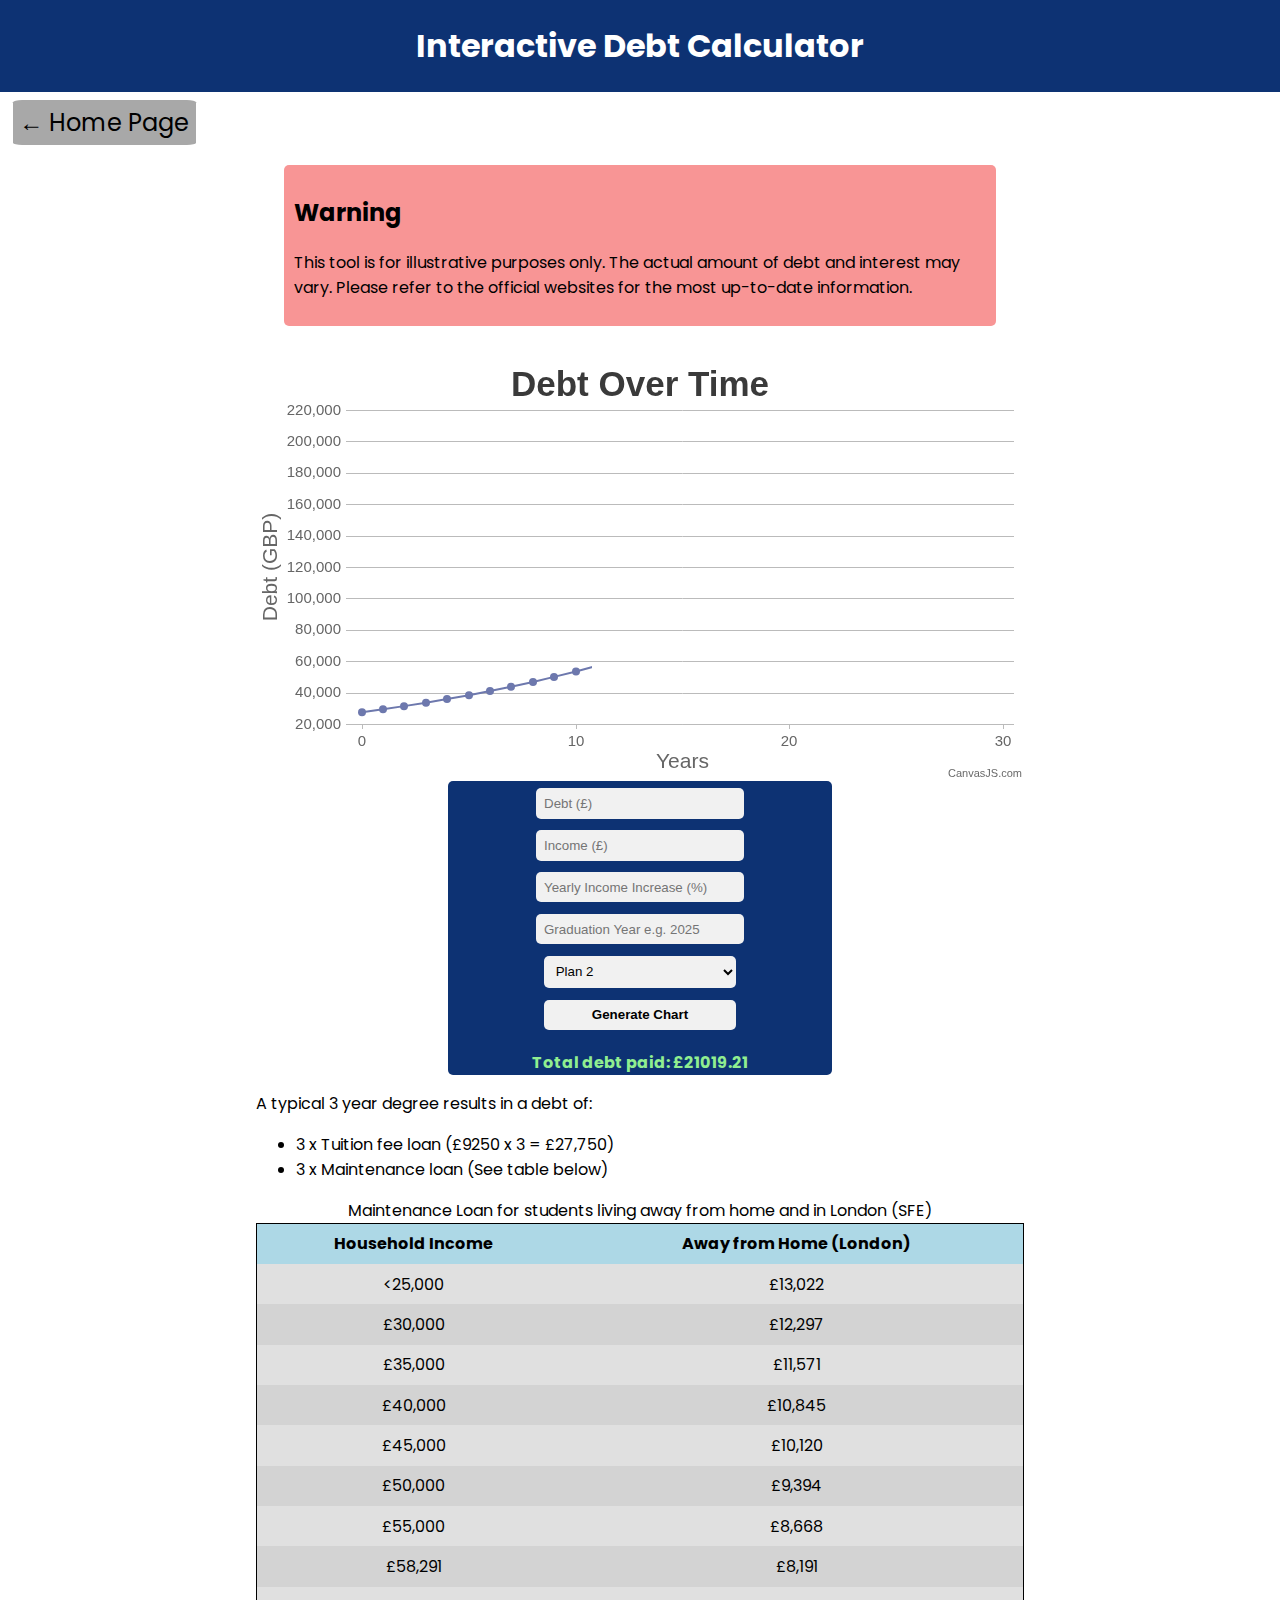
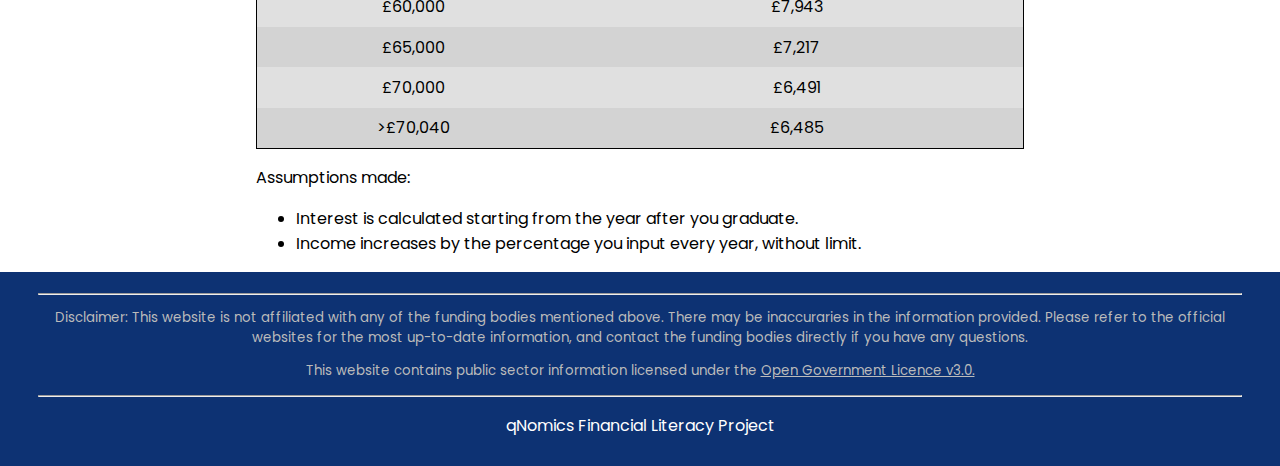
<file: tool.html>
<!DOCTYPE html>
<html lang="en">
<head>
    <meta charset="UTF-8">
    <meta name="viewport" content="width=device-width, initial-scale=1.0">
    <title>qNomics | Interactive Debt Calculator</title>
    <link rel="stylesheet" href="css/style.css">
    <link rel="stylesheet" href="css/article.css">
    <script src="js/script.js"></script>
    <script src="js/canvasjs.min.js"></script>
</head>
<body>
    <header id="titlepage">
        <h1>Interactive Debt Calculator</h1>
    </header>
    <!-- back button -->
    <div id="back">
        <a href="index.html">&larr; Home Page</a>
    </div>
    <div class="container">
        <br>
        <div id="tool_warning">
            <h2 class="title">Warning</h2>
            <p>This tool is for illustrative purposes only. The actual amount of debt and interest may vary. Please refer to the official websites for the most up-to-date information.</p>
        </div>
        <br>
        <div id="chartContainer"></div>
        <div id="inputbox">
            <form>
                <input id="debt" type="number" placeholder="Debt (£)">
                <input id="income" type="number" placeholder="Income (£)">
                <input id="incomeIncrease" type="number" placeholder="Yearly Income Increase (%)">
                <input id="graduation_year" type="number" placeholder="Graduation Year e.g. 2025">
                <select id="payment_plan" title="plan">
                    <option value="plan2">Plan 2</option>
                    <option value="plan5">Plan 5</option>
                </select>
            </form>
            <button onclick="updateChart()">Generate Chart</button>
            <p id="debtPaid"></p>
        </div>
        <section>
            <p>A typical 3 year degree results in a debt of:</p>
            <ul>
                <li>3 x Tuition fee loan (£9250 x 3 = £27,750)</li>
                <li>3 x Maintenance loan (See table below)</li>
            </ul>
            <!-- Table of Maintenance Loans -->
            <table id="maintenance-loan-sfe">
                <caption>Maintenance Loan for students living away from home and in London (SFE)</caption>
                <tr id="column">
                    <th>Household Income</th>
                    <th>Away from Home (London)</th>
                </tr>
                <tr>
                    <td> &lt;25,000</td>
                    <td>£13,022</td>
                </tr>
                <tr>
                    <td>£30,000</td>
                    <td>£12,297</td>
                </tr>
                <tr>
                    <td>£35,000</td>
                    <td>£11,571</td>
                </tr>
                <tr>
                    <td>£40,000</td>
                    <td>£10,845</td>
                </tr>
                <tr>
                    <td>£45,000</td>
                    <td>£10,120</td>
                </tr>
                <tr>
                    <td>£50,000</td>
                    <td>£9,394</td>
                </tr>
                <tr>
                    <td>£55,000</td>
                    <td>£8,668</td>
                </tr>
                <tr>
                    <td>£58,291</td>
                    <td>£8,191</td>
                </tr>
                <tr>
                    <td>£60,000</td>
                    <td>£7,943</td>
                </tr>
                <tr>
                    <td>£65,000</td>
                    <td>£7,217</td>
                </tr>
                <tr>
                    <td>£70,000</td>
                    <td>£6,491</td>
                </tr>
                <tr>
                    <td>&gt;£70,040</td>
                    <td>£6,485</td>
                </tr>
            </table>
        </section>
        <section>
            <p>Assumptions made:</p>
            <ul>
                <li>Interest is calculated starting from the year after you graduate.</li>
                <li>Income increases by the percentage you input every year, without limit.</li>
            </ul>
        </section>
    </div>
    <!-- Footer -->
    <footer>
        <hr>
        <!-- Disclaimer -->
        <small id="disclaimer">
            <p>Disclaimer:
                This website is not affiliated with any of the funding bodies mentioned above. 
                There may be inaccuraries in the information provided.
                Please refer to the official websites for the most up-to-date information, 
                and contact the funding bodies directly if you have any questions.
            </p>
            <p>This website contains public sector information licensed under the
                <a href="https://www.nationalarchives.gov.uk/doc/open-government-licence/version/3/">Open Government Licence v3.0.</a>
            </p>
        </small>
        <hr>
        <p>qNomics Financial Literacy Project</p>
    </footer>
</body>
</html>
</file>
<file: css/style.css>
/* 
    Queen Mary University of London (QMUL)
    qNomics Financial Literacy Project
    Date: 14/12/2023
    Developed by: Rahat Ali
*/

@import url('https://fonts.googleapis.com/css2?family=Poppins:wght@300;400;500;600;700&display=swap');

/* Global */
body{
    font-family: Poppins, Arial, Helvetica, sans-serif; 
    margin: 0% 0% 0% 0%;
}

/* Titlepage */
#titlepage {
    background-color: #0d3273;
    color: white;
    padding: 0.05% 0% 0.05% 0%;
    text-align: center;
}


/* container */
.container {
    padding: 0% 20% 0% 20%;
}

/* Tile */
.tile-container {
    display: flex;
    flex-wrap: wrap;
    justify-content: space-between;
}

.tile {
    width: 39%;
    height:10%;
    padding: 0% 0% 0% 0%;
    margin: 1% 0% 2% 0%;
    display: inline-block;
    background-color: #b9c6ff;
    transition: transform 0.3s ease-in-out;
    border-color: black;
    border-style: solid;
    text-align: center;
    border-radius: 10%;
}

.tile * {
    size: 100%;

}

.tile a {
    text-decoration: none;
    color: black;
}

.tile:hover {
    transform: scale(1.1);
    cursor: pointer;
}

.icon {
    font-size: 500%;
    padding: -10% -10% -10% -10%;
    margin-left: auto;
    margin-right: auto;
}

/* About */
#about {
    padding: 1% 0% 1% 0%;
    font-size: 120%;
}

/* Articles */
#articles {
    padding: 1% 0% 1% 0%;
    font-size: 100%;
}

/* Footer */
footer {
    margin-top: 1%;
    background-color: #0d3273;
    color: white;
    text-align: center;
    padding: 1% 3% 1% 3%;
}

#disclaimer *{
    color: #bbbbbb;
}

/* Chart.js */
#chartContainer {
    height: 420px;
    max-width: 100%;
}

/* Style input boxes and submit button*/
#inputbox input, #inputbox select{
    width: 50%;
    padding: 2% 2% 2% 2%;
    margin: 2% 1% 1% 1%;
    border: none;
    background: #f1f1f1;
    border-radius: 5px;
}

/* make submit button and input boxes arger and add colour */
#inputbox {
    text-align: center;
    color: white;
    font-weight: bold;
    background-color: #0d3273;
    border-radius: 5px;
    width: 50%;
    margin: 0px auto;
    margin-bottom: 1%;
}

#inputbox button {
    width: 50%;
    padding: 2% 2% 2% 2%;
    margin: 2% 1% 1% 1%;
    border: none;
    border-radius: 5px;
    font-weight: bold;
    background-color: #f1f1f1;
    cursor: pointer;
}

#debtPaid {
    color:lightgreen;
}

.noticebox {
    display: block;
    margin: 0px auto;
    text-align: center;
    background-color : #f2f2f2;
    border-radius: 5px;
    width: 300px;
}

#tool_warning {
    display: block;
    margin: 0px auto;
    background-color : #f89595;
    border-radius: 5px;
    width: 90%;
    padding: 10px;
    margin-bottom: 10px;
}

/* Table */
#maintenance-loan-sfe {
    width: 100%;
    border-collapse: collapse;
    margin-left: 1%;
}


/* tablet */

@media only screen and (max-width: 1242px) {
    .icon {
        height: auto;
        width: 70%;
    }

    .container {
        padding: 0% 2% 0% 2%;
    }

    #inputbox {
        width: 95%;
    }

    #inputbox input, #inputbox select {
        width: 80%;
    }

    img {
        width: 100%;
    }
}


/* mobile */

@media only screen and (max-width: 720px) {
    .tile {
        width: 100%;
        height: 20%;
    }

    #about {
        font-size: 100%;
    }


}
</file>
<file: css/article.css>
/* Path: css/sfe.css */

/* back button*/

#back {
    /* position: absolute; */
    padding: 1% 1% 0% 1%;
    width: 100%;
}

#back a {
    color: black;
    background-color: rgb(168, 168, 168);
    padding: 0.5% 0.5% 0.5% 0.5%;
    border-radius: 5%;
    text-decoration: none;
    font-size: 150%;
}

#back a:hover {
    cursor: pointer;
}

/* Article */
section header h1 {
    font-size: 175%;
}

/* table */
#maintenance-loan-sfe, #sfe-repayment-table {
    border: 1px solid black;
    margin: 0 auto;
}

#maintenance-loan-sfe tr, td, th {
    text-align: center;
    padding: 1% 1% 1% 1%;
}

#maintenance-loan-sfe tr:nth-child(even) {
    background-color: rgb(224, 224, 224);
}

#maintenance-loan-sfe tr:nth-child(odd) {
    background-color: rgb(211, 211, 211);
}

#maintenance-loan-sfe tr:nth-child(1) {
    background-color: lightblue;
}

/* SFE Repayment Table */

#sfe-repayment-table tr:nth-child(even) {
    background-color: rgb(224, 224, 224);
}   

#sfe-repayment-table tr:nth-child(odd) {
    background-color: rgb(211, 211, 211);
}

#sfe-repayment-table tr:nth-child(1) {
    background-color: lightblue;
}

#sfe-repayment-table tr td:nth-child(4) {
    text-align: left;
}

/* tablet */
@media only screen and (max-width: 1242px) {
    table {
        width: 100%;
    }

    .large-table-wrapper {
        overflow-x:auto;
    }

    .large-table-wrapper table {
        width: 200%;
    }
}
</file>
<file: css/sfe.css>
/* Path: css/sfe.css */

/* back button*/

#back {
    /* position: absolute; */
    padding: 1% 1% 0% 1%;
    width: 100%;
}

#back a {
    color: black;
    background-color: rgb(168, 168, 168);
    padding: 0.5% 0.5% 0.5% 0.5%;
    border-radius: 5%;
    text-decoration: none;
    font-size: 150%;
}

#back a:hover {
    cursor: pointer;
}

/* Article */
section header h1 {
    font-size: 175%;
}

/* table */
#maintenance-loan-sfe, #sfe-repayment-table {
    border: 1px solid black;
    margin: 0 auto;
}

#maintenance-loan-sfe tr, td, th {
    text-align: center;
    padding: 1% 1% 1% 1%;
}

#maintenance-loan-sfe tr:nth-child(even) {
    background-color: rgb(224, 224, 224);
}

#maintenance-loan-sfe tr:nth-child(odd) {
    background-color: rgb(211, 211, 211);
}

#maintenance-loan-sfe tr:nth-child(1) {
    background-color: lightblue;
}

/* SFE Repayment Table */

#sfe-repayment-table tr:nth-child(even) {
    background-color: rgb(224, 224, 224);
}   

#sfe-repayment-table tr:nth-child(odd) {
    background-color: rgb(211, 211, 211);
}

#sfe-repayment-table tr:nth-child(1) {
    background-color: lightblue;
}

#sfe-repayment-table tr td:nth-child(4) {
    text-align: left;
}

/* tablet */
@media only screen and (max-width: 1242px) {
    table {
        width: 100%;
    }

    .large-table-wrapper {
        overflow-x:auto;
    }

    .large-table-wrapper table {
        width: 200%;
    }
}
</file>
